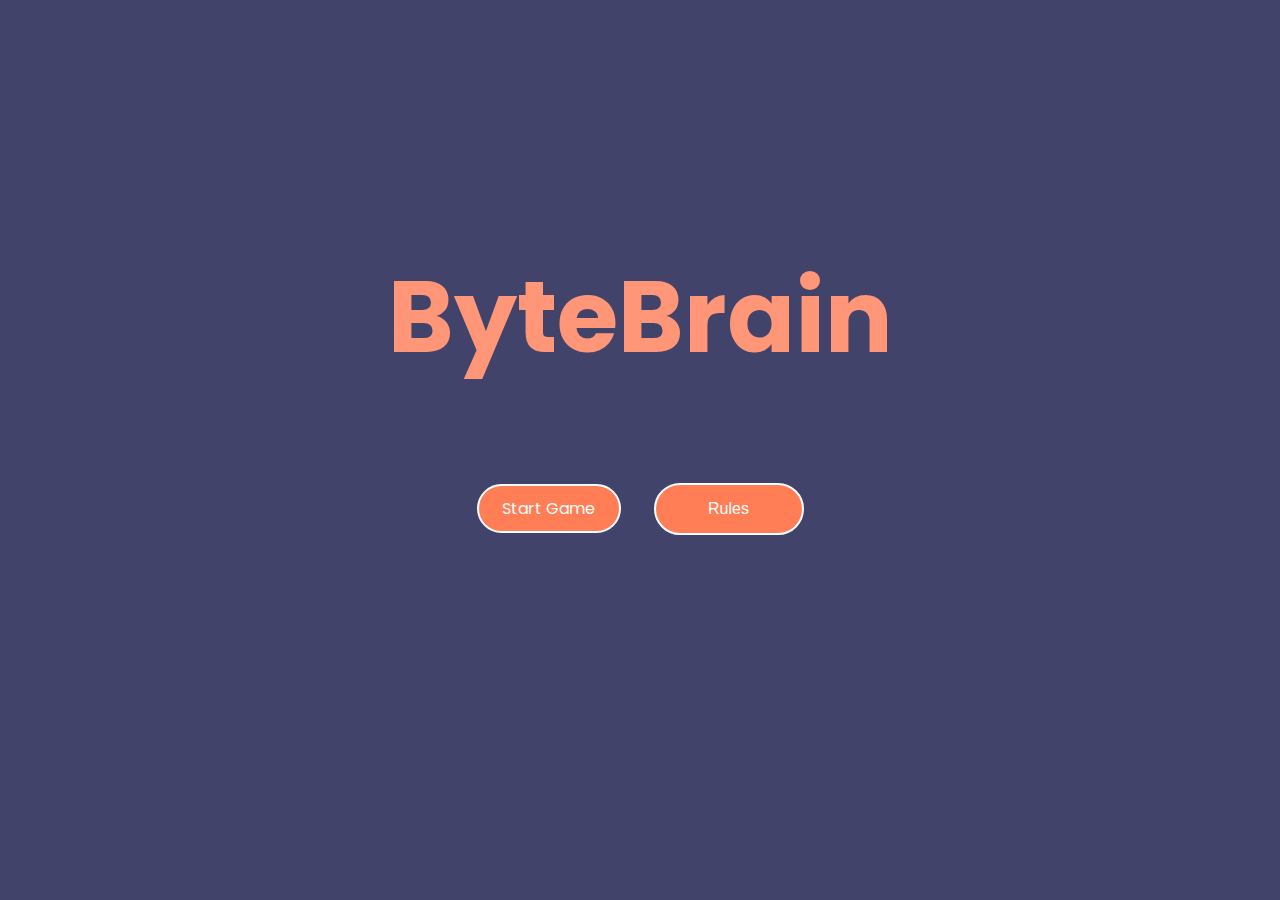
<file: index.html>
<!DOCTYPE html>
<html lang="en">
<head>
    <meta charset="UTF-8">
    <meta name="viewport" content="width=device-width, initial-scale=1.0">
    <title>ByteBrain</title>
    <style>
        @import url('https://fonts.googleapis.com/css2?family=Poppins&family=Zen+Maru+Gothic:wght@700&display=swap');

        body {
            font-family: Poppins;
            display: flex;
            align-items: center;
            background: #41436a;
            justify-content: center;
            height: 80vh;
            margin: 0;
        }

        .container {
            text-align: center;
            font-family: Poppins;
            font-size: 50px;
            color: #fe9677;
        }
        

        .button {
            display: inline-block;
            padding: 10px 20px;
            font-size: 16px;
            width: 100px;
            text-align: center;
            text-decoration: none;
            background-color: #FF7E56;
            color: white;
            border: 2px solid #ffffff;
            border-radius: 30px;
            cursor: pointer;
            margin: 10px;
        }

        .button1 {
            display: inline-block;
            padding: 15px 30px;
            font-size: 16px;
            width: 150px;
            text-align: center;
            text-decoration: none;
            background-color: #FF7E56;
            color: white;
            border: 2px solid #ffffff;
            border-radius: 30px;
            cursor: pointer;
            margin: 10px;
        }

        .button:hover, .button1:hover{
            background-color: #4dac4d; 
        }

         

            #rulesPopup {
          display: none;
          position: fixed;
          top: 50%;
          left: 50%;
          transform: translate(-50%, -50%);
           width: 360px;
            padding: 20px;
           background-color: #fff;
         border: 2.5px solid #000;
         border-radius: 10px;
        box-shadow: 0 0 10px rgba(0, 0, 0, 0.3);
          z-index: 2;
         }

      #rulesPopup h2 {
     font-size: 30px;
     margin-bottom: 10px;
     }

      #closeBtn {
     cursor: pointer;
     position: absolute;
     top: -15px;
     right: 5px;
     font-size: 50px;
     } 

        @media (max-width: 600px) {
       .container {
        font-size: 30px;
        }

        .button {
        font-size: 14px;
        }
        }

    </style>
</head>
<body>
    <div class="container">
    <h1>ByteBrain</h1>
    <a href="game.html" class="button">Start Game</a>
    <button id="ruleBtn" class="button1">Rules</button>
    </div>
		<!-- Add the rules pop-up -->
<div id="rulesPopup">
    <span id="closeBtn">&times;</span>
    <h2>Rules</h2>
    <p>1. Guess the word correctly to earn 10 points.</p>
    <p>2. Each incorrect guess will decrease your lives by 1.</p>
	<p>3. You have 3 clues and each clue costs 25 points each. </p>
    <p>4. Use clues wisely to reveal consonants or vowels.</p>
    <p>5. Answer 10 questions to advance to the next difficulty level.</p>
	<p>6. 3 INCORRECT guesses = GAME OVER!</p>
</div>

<div class="container">
</div>

<script>
    document.getElementById('ruleBtn').addEventListener('click', function() {
        document.getElementById('rulesPopup').style.display = 'block';
    });

    document.getElementById('closeBtn').addEventListener('click', function() {
        document.getElementById('rulesPopup').style.display = 'none';
    });
</script>

</body>
</html>
</file>
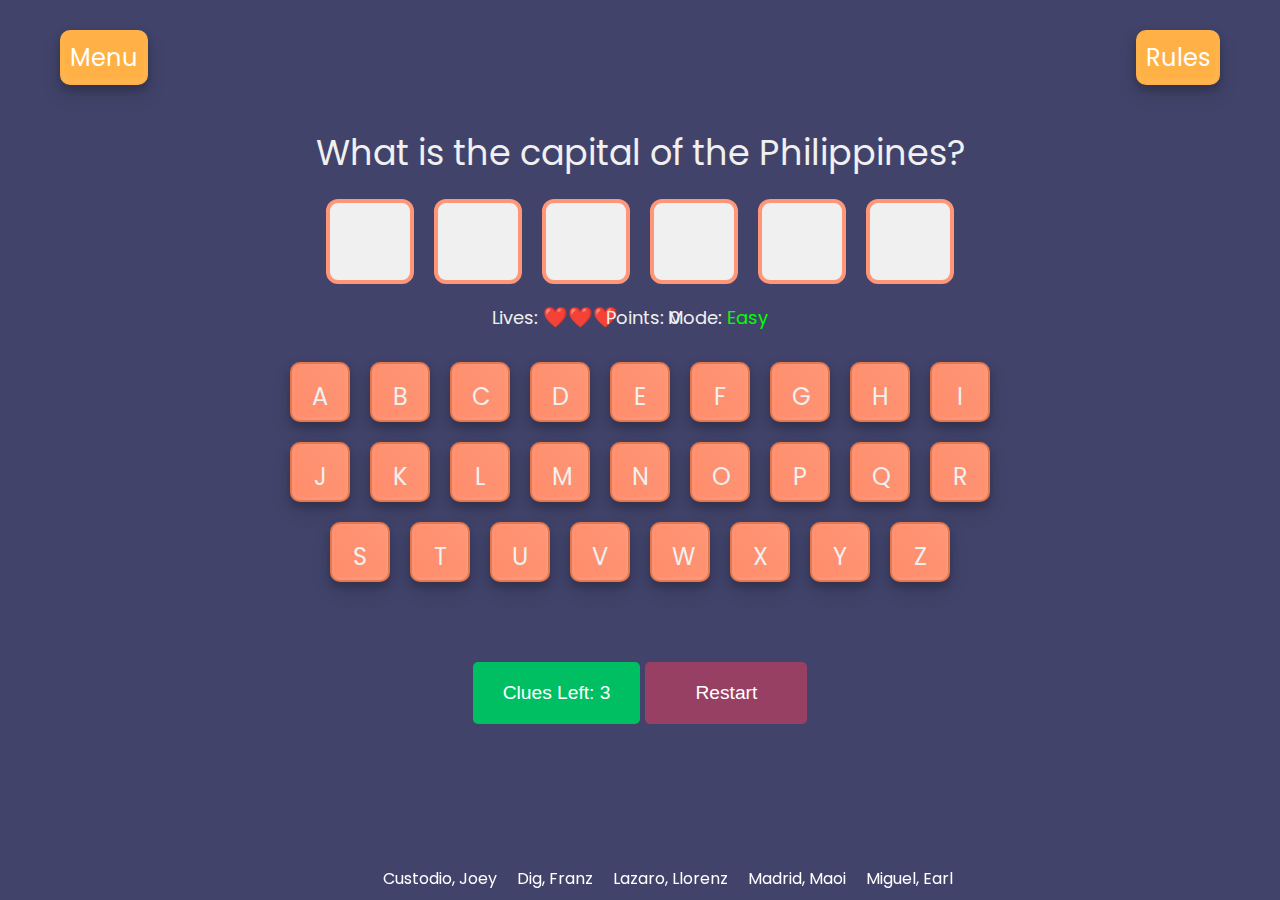
<file: game.html>
<!DOCTYPE html>
<html lang="en">
<head>
    <meta charset="UTF-8">
    <meta name="viewport" content="width=device-width, initial-scale=1.0">
    <title>ByteBrain</title>
    <link rel="stylesheet" href="styletest.css">
    <link rel="stylesheet" href="mediacss.css">
</head>
<body>
    <div id="container">
        <button id="ruleBtn">Rules</button>
        <button id="menuBtn">Menu</button>
		<!-- Add the rules pop-up -->
<div id="rulesPopup">
    <span id="closeBtn">&times;</span>
    <h2>Rules</h2>
    <p>1. Guess the word correctly to earn 10 points.</p>
    <p>2. Each incorrect guess will decrease your lives by 1.</p>
	<p>3. You have 3 clues and each clue costs 25 points each. </p>
    <p>4. Use clues wisely to reveal consonants or vowels.</p>
    <p>5. Answer 10 questions to advance to the next difficulty level.</p>
	<p>6. 3 INCORRECT guesses = GAME OVER!</p>
</div>

        <div id="question"></div>
        <div id="word"></div>
        <div id="stats-row">     
            <div class="stat">Lives: <span id="hearts">❤️❤️❤️</span></div>
			<div class="stat">Points: <span id="score">0</span></div>
			<div class="stat">Mode: <span id="gameMode">Easy</span></div>
        </div>
        <div id="alphabet">
            <div class="row">
                <!-- Add buttons for the first row of alphabet -->
            </div>
            <div class="row">
                <!-- Add buttons for the second row of alphabet -->
            </div>
            <div class="row">
                <!-- Add buttons for the third row of alphabet -->
            </div>
        </div>
        <button id="clueBtn">Clues Left: <span id="cluesLeft">3</span></button>
        <button id="restartBtn">Restart</button>
    </div>
    </div>
    <!-- pop-up element -->
    <div id="nextQuestionPopup" class="popup">
        <div class="popup-content">
            <p>Congratulations! You guessed the word correctly.</p>
            <button id="nextQuestionButton">Next Question</button>
        </div>
    </div>
    <!-- Add this pop-up element to your HTML -->
    <div id="clueTypePopup" class="popup">
        <div class="popup-content">
            <p>Choose clues using consonants or vowels:</p>
            <button id="consonantsButton">Consonants</button>
            <button id="vowelsButton">Vowels</button>
        </div>
    </div>
    <div id="popup1" class="popup1">
        <div class="popup-content1">
            <span id="popupCloseButton" class="close">&times;</span>
            <h2 id="popupTitle"></h2>
            <p id="popupMessage"></p>
        </div>
    </div>
    
    <script src="scripttest.js"></script>
    <footer class="footer">
        <div class="footer-content">
            <ul class="members">
                <li>Custodio, Joey</li>
                <li>Dig, Franz</li>
                <li>Lazaro, Llorenz</li>
                <li>Madrid, Maoi</li>
                <li>Miguel, Earl</li>
            </ul>
        </div>
    </footer>
</body>
</html>
</file>
<file: styletest.css>
@import url('https://fonts.googleapis.com/css2?family=Poppins&family=Zen+Maru+Gothic:wght@700&display=swap');

body {
    font-family: Poppins;
    background: #41436a;
    font-size: 20px;
}

#container {
    text-align: center;
    margin-top: 120px;
    margin-bottom: 120px;

}
#question{
	font-size: 35px;
    position: relative;
    margin-top: 20px;
    color: #f0f0f0;
}

#clueBtn {
    margin-top: 10px;
}

#word {
    margin-top: 20px;
    color: #41436a;
}

#stats-row {
    display: flex;
    justify-content: space-around;
    align-items: center; /* Center items vertically */
    margin-top: 10px; /* Adjust the top margin as needed */
    margin-bottom: 10px; /* Adjust the bottom margin as needed */
	margin: 0 500px;
}

.stat {
    font-size: 18px;
    color: #f0f0f0;
	margin-left: -20px;
    margin-top: 10px;
	
     /* Adjust the margin between stats */
}

#hearts {
    font-size: 20px;
}

.box {
    display: inline-block;
    width: 80px;
    height: 70px;
    border: 4px solid #FE9677;
    background: #f0f0f0;
    border-radius: 12px;
    padding-top: 7px;
    margin: 0 10px;
    align-content: center;
    text-align: center;
    white-space: nowrap; /* Prevent text from wrapping */
    overflow: hidden; /* Hide overflow text */
	line-height: 60px;
	font-size: 40px;
}

footer {
    position: fixed; /* Change to relative position */
    bottom: 0;
    width: 100%; /* Set width to 100% */
    padding-top: 40px;
    height: 50px;
    margin-top: 100px;
    font-size: 5px;
}

.footer-content {
    display: flex;
    align-items: center;
    justify-content: center;
    flex-direction: column;
    text-align: center;
    color: #fff; 
}


.members li {
    margin: 0 10px;
    font-size: 5px
}

.footer-content{
    display: flex;
    align-items: center;
    justify-content: center;
    flex-direction: column;
    text-align: center;
}

.members{
    list-style: none;
    display: flex;
    align-items: center;
    justify-content: center;
    margin: 1rem 0 3rem 0;
}

/* Update styles for the alphabet buttons */
#alphabet {
    text-align: center;
    margin-top: 20px;
}

#alphabet .row {
    display: flex;
    justify-content: center;
}

#alphabet button {
    background: linear-gradient(45deg, #ff8c6a, #fe9677); /* Gradient background */
    color: #f0f0f0;
    font-size: 22px;
    font-family: Poppins;
    width: 120px;
    height: 120px;
    padding: 10px 10px;
    margin: 10px;
    margin-bottom: 10px;
    border: none;
    cursor: pointer;
    border-radius: 10px; /* Increased border-radius for a key cap effect */
    transition: background 0.3s, transform 0.3s, box-shadow 0.3s; /* Added background transition */
    box-shadow:
        0px 5px 10px rgba(0, 0, 0, 0.2),
        0px 10px 20px rgba(0, 0, 0, 0.1),
        inset 0px -2px 5px rgba(255, 255, 255, 0.1); /* Adjusted box shadows for a more key cap-like effect */
    border: 2px solid #e5774e; /* Added border for a key cap appearance */
}

#alphabet button:hover {
    transform: translateY(-5px);
    background-color: #FF7E56;
    box-shadow: 
        0px 8px 20px rgba(0, 0, 0, 0.5),
        0px 15px 25px rgba(0, 0, 0, 0.4),
        0px 20px 30px rgba(0, 0, 0, 0.3); /* Adjusted box shadows for hover effect */
}

/* CSS for clue and restart buttons */
#restartBtn {
    position: relative;
    background-color: #984063;
    font-size: 19px;
    color: #fff;
    padding: 20px 50px;
    margin-top: 50px;
    border: none;
    border-radius: 5px;
    cursor: pointer;
    transition: background-color 0.3s;
}

#clueBtn {
    position: relative;
	background-color: #00BF63;
    font-size: 19px;
    color: #fff;
    padding: 20px 30px;
    margin-top: 70px;
    border: none;
    border-radius: 5px;
    cursor: pointer;
    transition: background-color 0.3s;
}

#restartBtn:hover {
    background-color: #f64668;
}

#clueBtn:hover {
    background-color: #049650;
}

/* CSS for highlighting clues */
#alphabet button.clue-highlight {
    background: linear-gradient(45deg, #da6220, #ff7e56); /* Updated gradient for highlighted clues */
    color: #fff;
    box-shadow:
        0px 10px 20px rgba(0, 0, 0, 0.3),
        0px 15px 25px rgba(0, 0, 0, 0.2),
        inset 0px -4px 10px rgba(255, 255, 255, 0.1); /* Adjusted box shadows for highlighted clues */
}

#alphabet button:disabled {
    background-color: #AC8579; /* Change color for disabled buttons */
    cursor: not-allowed; /* Change cursor for disabled buttons */
    opacity: 0.7; /* Reduce opacity for disabled buttons */
}

#alphabet button:disabled:hover {
    transform: none; /* Remove hover effect for disabled buttons */
    background-color: #AC8579; /* Keep background color same on hover for disabled buttons */
}


#ruleBtn {
    position: absolute;
    top: 30px;
    right: 60px;
    padding: 8px;
    font-size: 16px;
    cursor: pointer;
    background: #FFB145; /* Updated background color to #FFB145 */
    color: #fff; /* Text color */
    font-size: 24px;
    font-family: Poppins;
    border: none;
    cursor: pointer;
    border-radius: 10px;
    transition: background 0.3s, transform 0.3s, box-shadow 0.3s;
    box-shadow:
        0px 5px 10px rgba(0, 0, 0, 0.2),
        0px 10px 20px rgba(0, 0, 0, 0.1),
        inset 0px -2px 5px rgba(255, 255, 255, 0.1);
    border: 2px solid #FFB145;
}

#ruleBtn:hover {
    transform: translateY(-5px);
    background-color: #FF9633; /* Darker color on hover */
    box-shadow: 
        0px 8px 20px rgba(0, 0, 0, 0.5),
        0px 15px 25px rgba(0, 0, 0, 0.4),
        0px 20px 30px rgba(0, 0, 0, 0.3);
}

#rulesPopup {
    display: none;
    position: fixed;
    top: 50%;
    left: 50%;
    transform: translate(-50%, -50%);
    width: 360px;
    padding: 20px;
    background-color: #fff;
    border: 2.5px solid #000;
    border-radius: 10px;
    box-shadow: 0 0 10px rgba(0, 0, 0, 0.3);
    z-index: 2;
}

#rulesPopup h2 {
    font-size: 30px;
    margin-bottom: 10px;
}

#closeBtn {
    cursor: pointer;
    position: absolute;
    top: -15px;
    right: 5px;
    font-size: 50px;
}

#menuBtn {
    position: absolute;
    top: 30px;
    left: 60px;
    padding: 8px;
    font-size: 16px;
    cursor: pointer;
    background: #FFB145; /* Updated background color to #FFB145 */
    color: #fff; /* Text color */
    font-size: 24px;
    font-family: Poppins;
    border: none;
    cursor: pointer;
    border-radius: 10px;
    transition: background 0.3s, transform 0.3s, box-shadow 0.3s;
    box-shadow:
        0px 5px 10px rgba(0, 0, 0, 0.2),
        0px 10px 20px rgba(0, 0, 0, 0.1),
        inset 0px -2px 5px rgba(255, 255, 255, 0.1);
    border: 2px solid #FFB145;
}

#menuBtn:hover {
    transform: translateY(-5px);
    background-color: #FF9633; /* Darker color on hover */
    box-shadow: 
        0px 8px 20px rgba(0, 0, 0, 0.5),
        0px 15px 25px rgba(0, 0, 0, 0.4),
        0px 20px 30px rgba(0, 0, 0, 0.3);
}

#gameMode.green-color {
    color: #00FF00; /* Green */
}

#gameMode.orange-color {
    color: #FFA500; /* Orange */
}

#gameMode.red-color {
    color: #FF0000; /* Red */
}
/* Add this CSS to style your pop-up */
.popup {
    display: none;
    position: fixed;
    top: 50%;
    left: 50%;
    transform: translate(-50%, -50%);
    background: #fff;
    border: 1px solid #ccc;
    border-radius: 5px;
    padding: 20px;
    z-index: 9999;
    color: #41436a;
}

.popup-content {
    text-align: center;
}

.popup button {
    padding: 10px 20px;
    background-color: #fe9677;
    color: white;
    border: none;
    border-radius: 5px;
    cursor: pointer;
    font-size: 18px;
}

.popup button:hover {
    background-color: #FF7E56;
}

.popup button:focus {
    outline: none;
}
/* Popup container */
.popup1 {
    display: none; /* Hide the popup by default */
    position: fixed; /* Fixed position to overlay on top of other content */
    top: 0;
    left: 0;
    width: 100%;
    height: 100%;
    background-color: rgba(0, 0, 0, 0.5); /* Semi-transparent background */
    z-index: 9999; /* Ensure the popup appears on top of other elements */
}

/* Popup content */
.popup-content1 {
    background-color: #fefefe;
    margin: 15% auto; /* Center the popup vertically and horizontally */
    padding: 20px;
    border-radius: 10px;
    max-width: 400px;
    text-align: center;
    box-shadow: 0 0 20px rgba(0, 0, 0, 0.2);
    position: relative;
}

/* Close button */
.close {
    position: absolute;
    top: 10px;
    right: 10px;
    cursor: pointer;
    color: #aaa;
}

.close:hover,
.close:focus {
    color: #000;
}

/* Popup title */
#popupTitle {
    margin-top: 0;
}

/* Popup message */
#popupMessage {
    margin-bottom: 0;
}
</file>
<file: mediacss.css>
/* Screen Responsiveness*/
@media screen and (max-width: 600px) {
    #alphabet button {
        width: 40px; 
        height: 40px;
        font-size: 16px;
        padding: 8px 10px;
    }
}

/* Tablet screens */
@media screen and (min-width: 601px) and (max-width: 768px) {
    #alphabet button {
        width: 50px; 
        height: 50px;
        font-size: 18px;
        padding: 10px 12px;
    }
}

/* Web screens */
@media screen and (min-width: 769px) {
    #alphabet button {
        width: 60px; 
        height: 60px;
        font-size: 24px; 
        padding: 15px 20px; 
    }
}

@media screen and (min-width: 769px) {
    body {
        font-size: 1.2rem;
    }

    #container {
        margin-top: 10%;
    }

    #clueBtn, #restartBtn {
        font-size: 1.2rem;
    }

    .members li {
        font-size: 1rem;
    }
}
</file>
